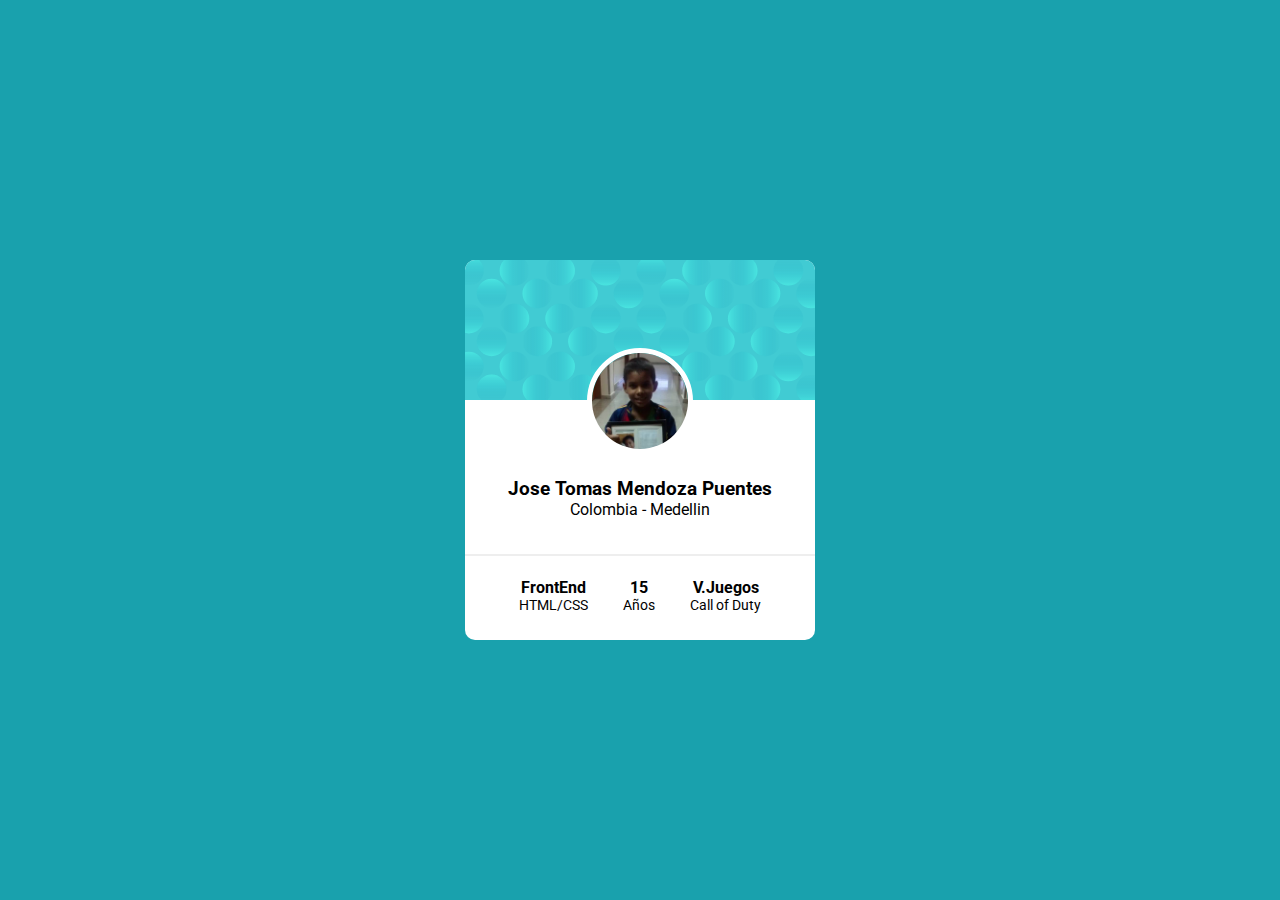
<file: index.html>
<!DOCTYPE html>
<html lang="en">
<head>
  <meta charset="UTF-8">
  <meta name="viewport" content="width=device-width, initial-scale=1.0"> <!-- displays site properly based on user's device -->
 <link rel="stylesheet" href="/css/style.css">
  <link rel="icon" type="image/png" sizes="32x32" href="./images/favicon-32x32.png">
  <link rel="preconnect" href="https://fonts.googleapis.com">
<link rel="preconnect" href="https://fonts.gstatic.com" crossorigin>
<link href="https://fonts.googleapis.com/css2?family=Roboto:wght@100&display=swap" rel="stylesheet">
<link rel="preconnect" href="https://fonts.googleapis.com">
<link rel="preconnect" href="https://fonts.gstatic.com" crossorigin>
<link href="https://fonts.googleapis.com/css2?family=Roboto:wght@100;900&display=swap" rel="stylesheet">
  <title>Frontend Mentor | Profile card component</title>

  <!-- Feel free to remove these styles or customise in your own stylesheet 👍 -->
  <style>
    .attribution { font-size: 11px; text-align: center; }
    .attribution a { color: hsl(228, 45%, 44%); }
  </style>
</head>
<body>
<div class="contenedor">
  <div class="color-fondo">
    <svg width="350" height="140" xmlns="http://www.w3.org/2000/svg" xmlns:xlink="http://www.w3.org/1999/xlink"><defs><linearGradient x1="50%" y1=".779%" x2="50%" y2="100%" id="c"><stop stop-color="#0989B4" stop-opacity="0" offset="0%"/><stop stop-color="#53FFEE" offset="99.94%"/></linearGradient><linearGradient x1="50%" y1=".779%" x2="50%" y2="100%" id="d"><stop stop-color="#0989B4" stop-opacity="0" offset="0%"/><stop stop-color="#53FFEE" offset="99.94%"/></linearGradient><path id="a" d="M0 0h350v140H0z"/></defs><g fill="none" fill-rule="evenodd"><mask id="b" fill="#fff"><use xlink:href="#a"/></mask><use fill="#41CBD3" xlink:href="#a"/><g mask="url(#b)" opacity=".5"><g transform="translate(-11 -4)"><ellipse fill="url(#c)" transform="rotate(90 60.479 14.8)" cx="60.479" cy="14.8" rx="14.8" ry="14.834"/><ellipse fill="url(#d)" transform="rotate(180 14.834 14.8)" cx="14.834" cy="14.8" rx="14.834" ry="14.8"/><ellipse fill="url(#d)" cx="151.767" cy="14.8" rx="14.834" ry="14.8"/><ellipse fill="url(#c)" transform="rotate(-90 106.123 14.8)" cx="106.123" cy="14.8" rx="14.8" ry="14.834"/><ellipse fill="url(#c)" transform="rotate(90 243.055 14.8)" cx="243.055" cy="14.8" rx="14.8" ry="14.834"/><ellipse fill="url(#d)" transform="rotate(180 197.411 14.8)" cx="197.411" cy="14.8" rx="14.834" ry="14.8"/><ellipse fill="url(#d)" cx="334.344" cy="14.8" rx="14.834" ry="14.8"/><ellipse fill="url(#c)" transform="rotate(-90 288.7 14.8)" cx="288.699" cy="14.8" rx="14.8" ry="14.834"/></g><g transform="translate(-11 91.63)"><ellipse fill="url(#c)" transform="rotate(90 60.479 14.8)" cx="60.479" cy="14.8" rx="14.8" ry="14.834"/><ellipse fill="url(#d)" transform="rotate(180 14.834 14.8)" cx="14.834" cy="14.8" rx="14.834" ry="14.8"/><ellipse fill="url(#d)" cx="151.767" cy="14.8" rx="14.834" ry="14.8"/><ellipse fill="url(#c)" transform="rotate(-90 106.123 14.8)" cx="106.123" cy="14.8" rx="14.8" ry="14.834"/><ellipse fill="url(#c)" transform="rotate(90 243.055 14.8)" cx="243.055" cy="14.8" rx="14.8" ry="14.834"/><ellipse fill="url(#d)" transform="rotate(180 197.411 14.8)" cx="197.411" cy="14.8" rx="14.834" ry="14.8"/><ellipse fill="url(#d)" cx="334.344" cy="14.8" rx="14.834" ry="14.8"/><ellipse fill="url(#c)" transform="rotate(-90 288.7 14.8)" cx="288.699" cy="14.8" rx="14.8" ry="14.834"/></g><g transform="translate(-11 43.815)"><ellipse fill="url(#c)" transform="rotate(-90 60.479 14.8)" cx="60.479" cy="14.8" rx="14.8" ry="14.834"/><ellipse fill="url(#d)" cx="14.834" cy="14.8" rx="14.834" ry="14.8"/><ellipse fill="url(#d)" cx="151.767" cy="14.8" rx="14.834" ry="14.8"/><ellipse fill="url(#c)" transform="rotate(90 106.123 14.8)" cx="106.123" cy="14.8" rx="14.8" ry="14.834"/><ellipse fill="url(#c)" transform="rotate(-90 243.055 14.8)" cx="243.055" cy="14.8" rx="14.8" ry="14.834"/><ellipse fill="url(#d)" cx="197.411" cy="14.8" rx="14.834" ry="14.8"/><ellipse fill="url(#d)" cx="334.344" cy="14.8" rx="14.834" ry="14.8"/><ellipse fill="url(#c)" transform="rotate(90 288.7 14.8)" cx="288.699" cy="14.8" rx="14.8" ry="14.834"/></g><g transform="translate(11.822 18.77)"><ellipse fill="url(#c)" transform="rotate(90 60.479 14.8)" cx="60.479" cy="14.8" rx="14.8" ry="14.834"/><ellipse fill="url(#d)" transform="rotate(180 14.834 14.8)" cx="14.834" cy="14.8" rx="14.834" ry="14.8"/><ellipse fill="url(#d)" cx="151.767" cy="14.8" rx="14.834" ry="14.8"/><ellipse fill="url(#c)" transform="rotate(-90 106.123 14.8)" cx="106.123" cy="14.8" rx="14.8" ry="14.834"/><ellipse fill="url(#c)" transform="rotate(90 243.055 14.8)" cx="243.055" cy="14.8" rx="14.8" ry="14.834"/><ellipse fill="url(#d)" transform="rotate(180 197.411 14.8)" cx="197.411" cy="14.8" rx="14.834" ry="14.8"/><ellipse fill="url(#d)" cx="334.344" cy="14.8" rx="14.834" ry="14.8"/><ellipse fill="url(#c)" transform="rotate(-90 288.7 14.8)" cx="288.699" cy="14.8" rx="14.8" ry="14.834"/></g><g transform="translate(11.822 114.4)"><ellipse fill="url(#c)" transform="rotate(90 60.479 14.8)" cx="60.479" cy="14.8" rx="14.8" ry="14.834"/><ellipse fill="url(#d)" transform="rotate(180 14.834 14.8)" cx="14.834" cy="14.8" rx="14.834" ry="14.8"/><ellipse fill="url(#d)" cx="151.767" cy="14.8" rx="14.834" ry="14.8"/><ellipse fill="url(#c)" transform="rotate(-90 106.123 14.8)" cx="106.123" cy="14.8" rx="14.8" ry="14.834"/><ellipse fill="url(#c)" transform="rotate(90 243.055 14.8)" cx="243.055" cy="14.8" rx="14.8" ry="14.834"/><ellipse fill="url(#d)" transform="rotate(180 197.411 14.8)" cx="197.411" cy="14.8" rx="14.834" ry="14.8"/><ellipse fill="url(#d)" cx="334.344" cy="14.8" rx="14.834" ry="14.8"/><ellipse fill="url(#c)" transform="rotate(-90 288.7 14.8)" cx="288.699" cy="14.8" rx="14.8" ry="14.834"/></g><g transform="translate(11.822 66.585)"><ellipse fill="url(#c)" transform="rotate(-90 60.479 14.8)" cx="60.479" cy="14.8" rx="14.8" ry="14.834"/><ellipse fill="url(#d)" cx="14.834" cy="14.8" rx="14.834" ry="14.8"/><ellipse fill="url(#d)" cx="151.767" cy="14.8" rx="14.834" ry="14.8"/><ellipse fill="url(#c)" transform="rotate(90 106.123 14.8)" cx="106.123" cy="14.8" rx="14.8" ry="14.834"/><ellipse fill="url(#c)" transform="rotate(-90 243.055 14.8)" cx="243.055" cy="14.8" rx="14.8" ry="14.834"/><ellipse fill="url(#d)" cx="197.411" cy="14.8" rx="14.834" ry="14.8"/><ellipse fill="url(#d)" cx="334.344" cy="14.8" rx="14.834" ry="14.8"/><ellipse fill="url(#c)" transform="rotate(90 288.7 14.8)" cx="288.699" cy="14.8" rx="14.8" ry="14.834"/></g></g></g></svg>
  </div>
  <div class="contenedor-presentacion">
    <div class="foto-nombre">
      <img src="/images/mi-foto.jpg" alt="foto-perfil">
      <h3>Jose Tomas Mendoza Puentes</h3>
       <p>Colombia - Medellin</p>
    </div>
    <hr>
    <div class="descripciones">
      <div class="skill">
        <h4>FrontEnd</h4>
        <p>HTML/CSS</p>
      </div>
      <div class="edad">
        <h4>15</h4>
        <p>Años</p>
      </div>
      <div class="Videojuegos">
        <h4>V.Juegos</h4>
        <p>Call of Duty</p>
      </div>
    </div>
  </div>
</div>
</body>
</html>
</file>
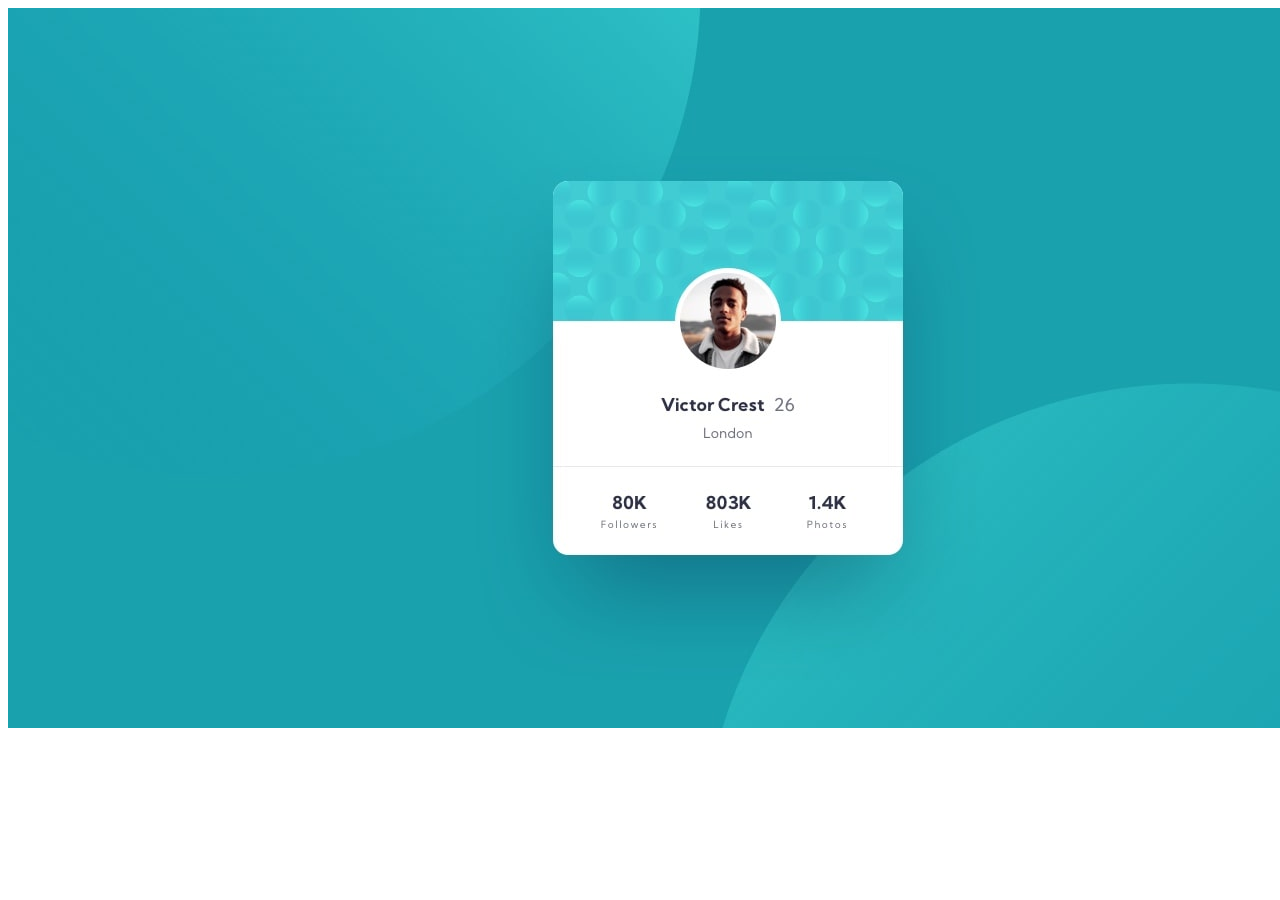
<file: imagen.html>
<!DOCTYPE html>
<html lang="en">
<head>
    <meta charset="UTF-8">
    <meta http-equiv="X-UA-Compatible" content="IE=edge">
    <meta name="viewport" content="width=device-width, initial-scale=1.0">
    <title>Document</title>
</head>
<body>
    <img src="/design/desktop-design.jpg" alt="">
</body>
</html>
</file>
<file: css/style.css>
* body{
    box-sizing: border-box;
    background-color: #19A1AD;
    margin: 0;
    padding: 0;
    display: flex;
    justify-content: center;
    align-items: center;
    height: 100vh;
    font-family: 'Roboto', sans-serif;
    

}
.contenedor{
    background-color: white;
    width: 350px;
    height: 380px;
    border-radius: 10px;
}
.color-fondo{
    width: 350px;
    height: 140px;
}
.color-fondo svg{
    border-radius: 10px 10px 0 0;
}
.contenedor-presentacion{
    height: 240px;
}
.foto-nombre{
    text-align: center;
}
.foto-nombre img{
    width: 96px;
    height: 96px;
    border-radius: 50%;
    margin-top: -15%;
    border: 5px solid white
}
.foto-nombre h3, .foto-nombre h4, .foto-nombre p{
    margin: 0;
}
.foto-nombre h3{
    margin-top: 20px;
    font-weight: 700;
}
hr{
    border:1px solid #eee;
    margin-top: 35px;
    margin-bottom: -5px;
}
.descripciones{
    display: flex;
    gap: 35px;
    text-align: center;
    justify-content: center;
    align-items: center;
    height: 90px;
}
.descripciones h4, .descripciones p{
    margin: 0;
}
.descripciones p{
    font-size: 14px;
}
</file>
